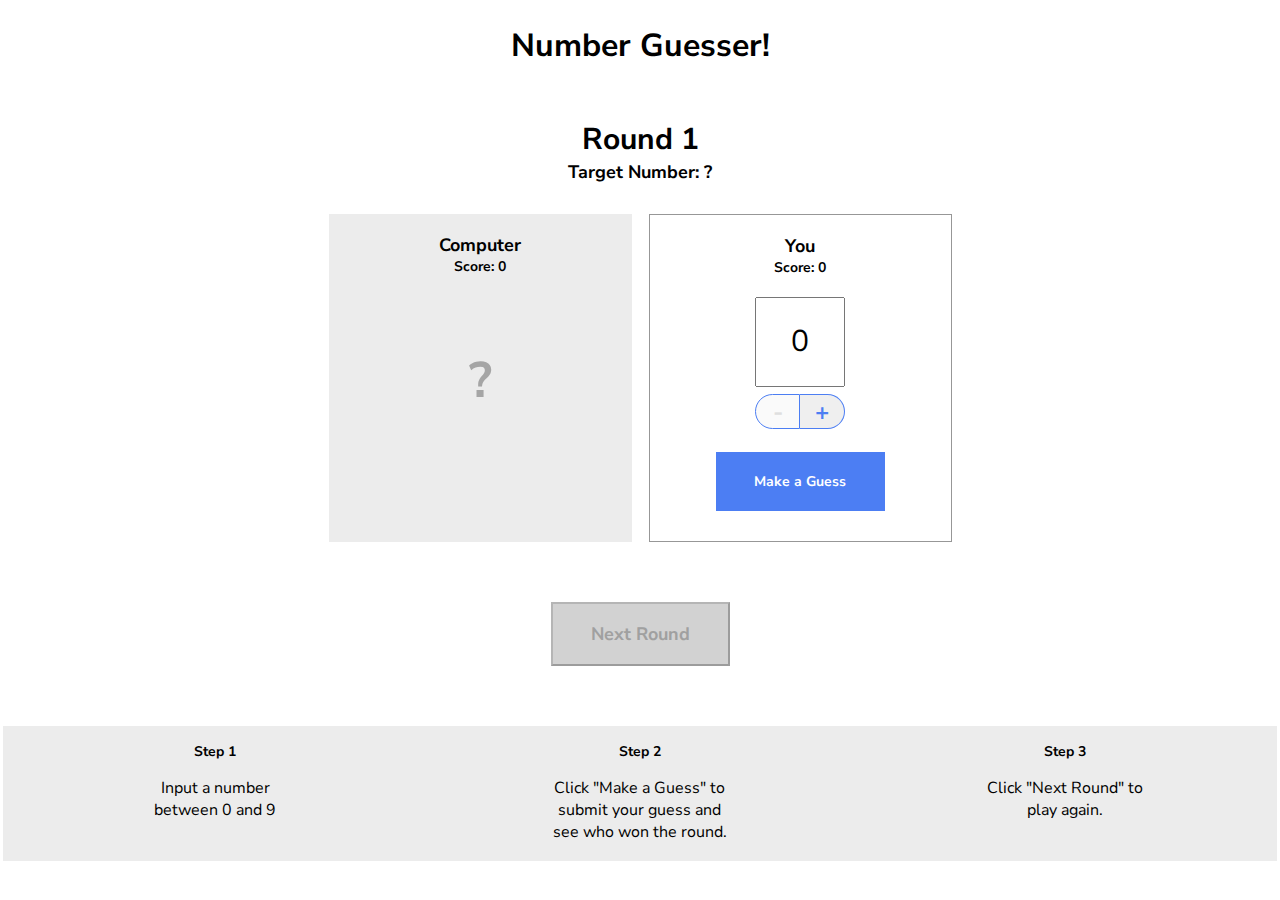
<file: index.html>
<!doctype html>

<html>
  <head>
    <title>Number Guesser</title>
    <link href="https://fonts.googleapis.com/css?family=Nunito+Sans:400,700" rel="stylesheet">
    <link rel="stylesheet" href="./style.css">
  </head>
  <body>
    <div class="game-container">
      <header>
        <h1>Number Guesser!</h1>
      </header>
      
      <div class="rounds">
        <p class="round-label">Round <span id="round-number">1</span></p>
        <p class="guess-label">Target Number: <span id="target-number">?</span></p>
      </div>

      <div class="guessing-area">
        <div class="guess computer-guess">
          <div class="guess-title">
            <p class="guess-label">Computer</p>
            <p class="score-label">Score: <span id="computer-score">0</span></p>
          </div>
          <p id="computer-guess">?</p>
          <p class="winning-text" id="computer-wins"></p>
        </div>
        <div class="guess human-guess">
          <div class="guess-title">
            <p class="guess-label">You</p>
            <p class="score-label">Score: <span id="human-score">0</span></p>
          </div>
          <input type="number" id="human-guess" min=0 max=9 value=0>
          <div class="number-controls">
            <button class="number-control left" id="subtract" disabled>-</button>
            <button class="number-control right" id="add">+</button>
          </div>
          <button class="button" id="guess">Make a Guess</button>
        </div>
      </div>

      <div class="next-round-container">
        <button class="button" id="next-round" disabled>Next Round</button>
      </div>

    </div>
    
    <div class="instructions">
      <div class="instruction">
        <h3>Step 1</h3>
        <p>Input a number between 0 and 9</p>
      </div>
      <div class="instruction">
        <h3>Step 2</h3>
        <p>Click "Make a Guess" to submit your guess and see who won the round.</p>
      </div>
      <div class="instruction">
        <h3>Step 3</h3>
        <p>Click "Next Round" to play again.</p>
      </div>
    </div>

    <script src="./script.js"></script>
    <script src="./game.js"></script>
  </body>
</html>
</file>
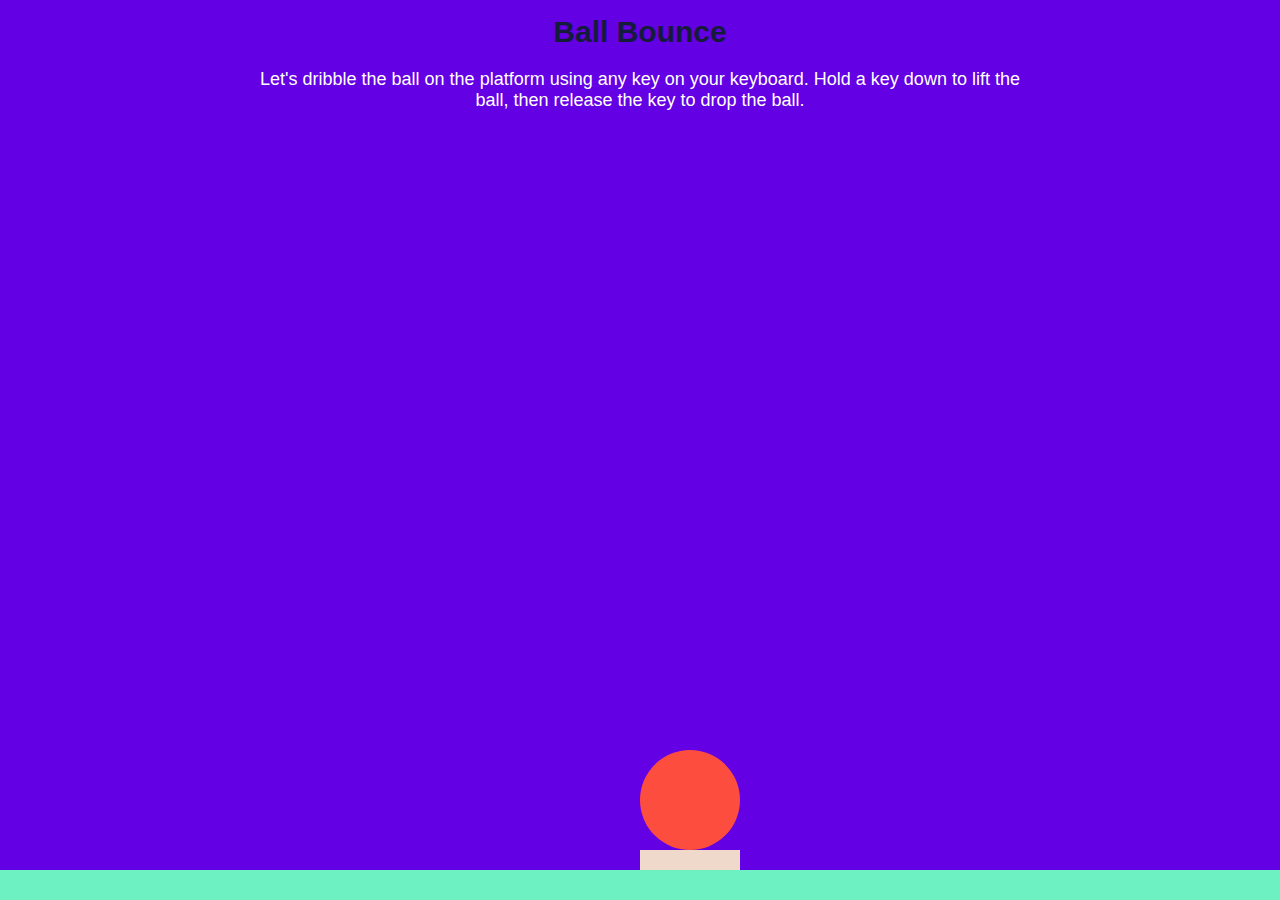
<file: bouncing-ball/index.html>
<!DOCTYPE html>
<html lang="en" >

<head>
  <meta charset="UTF-8">
  <link rel="stylesheet" href="style.css">
</head>

<body>
  <div id='container'>
    <h1>Ball Bounce</h1>
    <p>Let's dribble the ball on the platform using any key on your keyboard. Hold a key down to lift the ball, then release the key to drop the ball.</p>
    <!--<button id='button'>Reset</button>-->
    <div id='float-circle'></div> 
    <div id='platform'></div>
    <div id='floor'></div>
  </div>
  
  <script  src="main.js"></script>

</body>
</html>
</file>
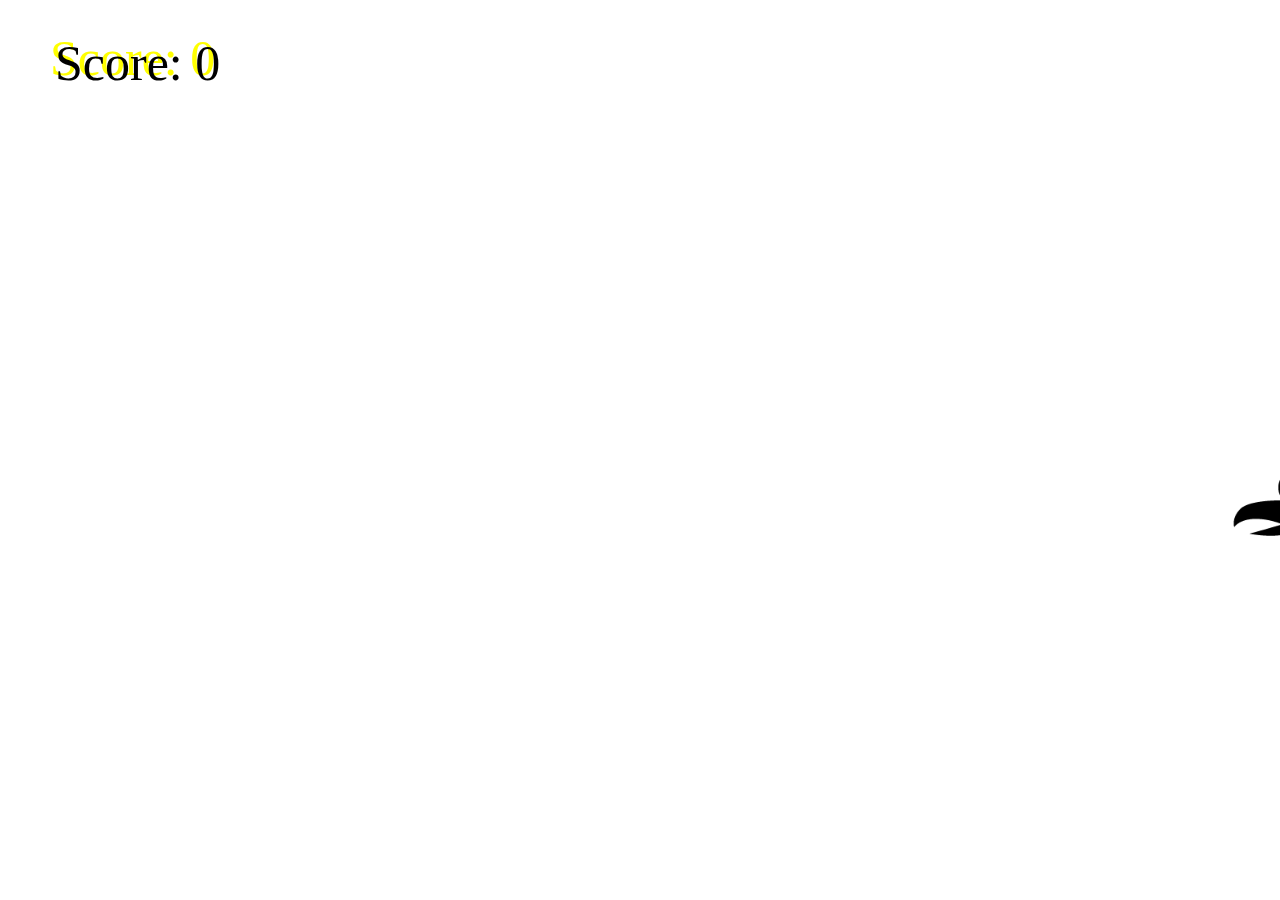
<file: point-n-shoot/index.html>
<!DOCTYPE html>
<html lang="en" lang="en">
    <head>
        <meta charset="UTF-8" />
        <meta http-equiv="X-UA-Compatible" content="IE=edge">
        <meta name="viewport" content="width=device-width, initial-scale=1">
        <title>
            Point N Shoot Game
        </title>
        <link rel="stylesheet" href="style.css" />
    </head>

    <body>
        <canvas id="collisionCanvas"></canvas>
        <canvas id="canvas1"></canvas>
        <script type="text/javascript" src="script.js"></script>
    </body>
</html>
</file>
<file: style.css>
* {
  font-family: 'Nunito Sans';
  box-sizing: border-box;
}

body {
  margin: 0 auto;
  padding: 3px;
  background-color: #fff;
}

.game-container {
  max-width: 640px;
  margin: 0 auto;
  text-align: center;
}

header {
  display: flex;
  justify-content: center
}

.rounds {
  display: flex;
  flex-direction: column;
  align-items: center;
  margin-bottom: 30px;
}

.round-label {
  font-size: 30px;
  font-weight: 700;
  margin-bottom: 0px;
}

.guess {
  min-width: 303px;
  height: 328px;
  display: flex;
  flex-direction: column;
  align-items: center;
  padding: 19px;
}

.guessing-area {
  display: flex;
  justify-content: space-around;
  align-items: flex-start;
  margin-bottom: 60px;
}

.guess-title {
  display: flex;
  flex-direction: column;
  align-items: center;
  justify-content: flex-start;
  margin-bottom: 20px;
}

.guess-label {
  font-size: 18px;
  font-weight: 700;
  margin: 0;
}

.score-label {
  font-size: 14px;
  font-weight: 700;
  margin: 0;
}

.target-guess {
  display: flex;
  flex-direction: column;
  align-items: center;
  justify-content: flex-start;
}

.computer-guess {
  background-color: #ececec;
}

#computer-guess {
  font-size: 50px;
  font-weight: 700;
  color: #a5a5a5;
}

.human-guess {
  border: 1px solid #979797;
}

.guess input {
  height: 90px;
  width: 90px;
  font-size: 30px;
  text-align: center;
  margin: 0 auto;
  margin-bottom: 7px;
}

.number-controls {
  font-size: 0;
  margin-bottom: 23px;
}

.number-control {
  border: solid 1px #4c7ef3;
  display: inline-block;
  width: 45px;
  height: 35px;
  font-size: 24px;
  font-weight: 700;
  color: #4c7ef3;
  cursor: pointer;
}

.number-controls button[disabled] {
  color: #dfdfdf;
  cursor: default;
}

.left {
  border-top-left-radius: 22.5px;
  border-bottom-left-radius: 22.5px;
}

.right {
  border-top-right-radius: 22.5px;
  border-bottom-right-radius: 22.5px;
  border-left-width: 0px;
}

.controls {
  display: flex;
  justify-content: space-around;
}

.button {
  background-color: #4c7ef3;
  color: #fff;
  cursor: pointer;
}

#guess {
  padding: 20px;
  width: 169px;
  height: 59px;
  border: none;
  font-weight: 700;
  font-size: 14px;
}

input[type=number]::-webkit-inner-spin-button {
  -webkit-appearance: none;
}

#next-round {
  width: 179px;
  height: 64px;
  font-size: 18px;
  font-weight: bold;
  margin-left: auto;
  margin-right: auto;
  margin-bottom: 60px;
}
  
.button[disabled] {
  background-color: #d2d2d2;
  color: #a0a0a0;
  cursor: default;
}

.instructions {
  background-color: #ececec;
  width: 100%;
  display: flex;
  justify-content: space-around;
}

.instruction {
  width: 180px;
  padding: 2px;
  text-align: center;
}

.instructions h3 {
  font-size: 14px;
}


.winning-text, .winning-text[disabled] {
  color: #ec3636;
  font-weight: 700;
}
</file>
<file: bouncing-ball/style.css>
body{
  padding: 0;
  margin: 0;
  font-family: sans-serif;
}
#container{
  background: #6400e4;
  width: 100vw;
  height: 100vh;
  margin: 0;
  float: left;
}
h1{
  font-size: 30px;
  width: 50%;
  text-align: center;
  margin: 0 auto;
  margin-bottom: 20px;
  margin-top: 15px;
  color: #141c3a;
}
p{
  font-size: 18px;
  width: 60%;
  text-align: center;
  font-weight: 400;
  margin: 0 auto;
  margin-bottom: 40px;
  color: white;
}
button{
  width: 150px;
  height: 40px;
  display: block;
  margin: 0 auto;
  border: none;
  font-size: 18px;
  color: white;
  background: #141c3a;
}
#float-circle{
  width: 100px;
  height: 100px;
  background: #fd4d3f;
  border-radius: 100px;
  bottom: 50px;
  left: 50%;
  position: absolute;
  transition-property: bottom;
  transition-duration: 2s;
}
#floor{
  width: 100%;
  height: 30px;
  background: #6df0c2;
  bottom: 0;
  position: absolute;
}
#platform{
  width: 100px;
  height: 50px;
  background: #efd9ca;
  bottom: 0;
  position: absolute;
  left: 50%;
  right: 50%;
}
</file>
<file: point-n-shoot/style.css>
body {
    /* background: green; */
    width: 100vw;
    heightL: 100vh;
    overflow: hidden;
}

canvas {
    position: absolute;
    top: 0;
    left: 0;
    width: 100%;
    height: 100%;
}

#collisionCanvas {
    opacity: 0;
}
</file>
